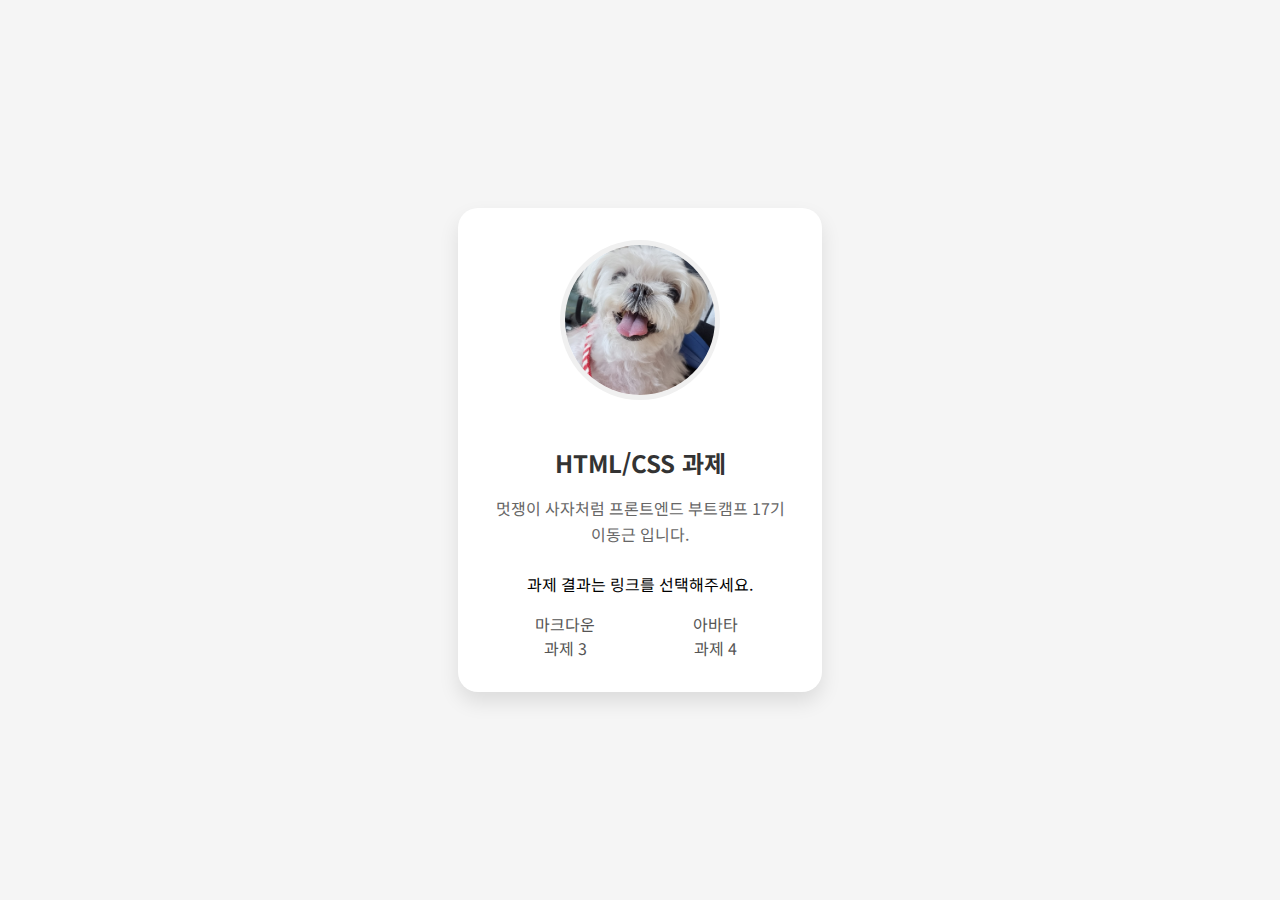
<file: index.html>
<!doctype html>
<html lang="ko">
  <head>
    <meta charset="UTF-8" />
    <meta name="viewport" content="width=device-width, initial-scale=1.0" />
    <title>HTML/CSS 과제</title>
    <style>
      body {
        margin: 0;
        padding: 0;
        font-family: 'Noto Sans KR', sans-serif;
        background-color: #f5f5f5;
        display: flex;
        justify-content: center;
        align-items: center;
        min-height: 100vh;
      }

      .profile-card {
        background: white;
        border-radius: 20px;
        box-shadow: 0 10px 20px rgba(0, 0, 0, 0.1);
        padding: 2rem;
        width: 300px;
        text-align: center;
      }

      .profile-image {
        width: 150px;
        height: 150px;
        border-radius: 50%;
        margin-bottom: 1.5rem;
        object-fit: cover;
        border: 5px solid #f0f0f0;
      }

      .headline {
        font-size: 1.5rem;
        font-weight: bold;
        color: #333;
        margin-bottom: 0.5rem;
      }

      .bio {
        color: #666;
        line-height: 1.6;
        margin-bottom: 1.5rem;
      }

      .homework-links {
        display: flex;
        justify-content: center;
        flex-wrap: wrap;
        margin: 0;
        padding: 0;
        list-style: none;
      }

      .homework-links li {
        width: 50%;
      }

      .homework-links a {
        display: block;
        text-align: center;
        color: #555;
        text-decoration: none;
        transition: color 0.3s ease;
      }

      .homework-links a:hover {
        color: #007bff;
      }
    </style>
    <link href="https://fonts.googleapis.com/css2?family=Noto+Sans+KR:wght@400;700&display=swap" rel="stylesheet" />
    <link rel="stylesheet" href="https://cdnjs.cloudflare.com/ajax/libs/font-awesome/5.15.4/css/all.min.css" />
  </head>
  <body>
    <div class="profile-card">
      <!-- 상대 경로로 이미지 삽입하기 -->
      <img src="./src/assets/profiles/princess.jpg" alt class="profile-image" />
      <h1 class="headline">HTML/CSS 과제</h1>
      <p class="bio">멋쟁이 사자처럼 프론트엔드 부트캠프 17기 이동근 입니다.</p>
      <p>과제 결과는 링크를 선택해주세요.</p>
      <ul class="homework-links">
        <li><a href="./src/md/markdown.md">마크다운</a></li>
        <li><a href="./src/avatars/avatars.html">아바타</a></li>
        <li><a href="">과제 3</a></li>
        <li><a href="">과제 4</a></li>
      </ul>
    </div>
  </body>
</html>
</file>
